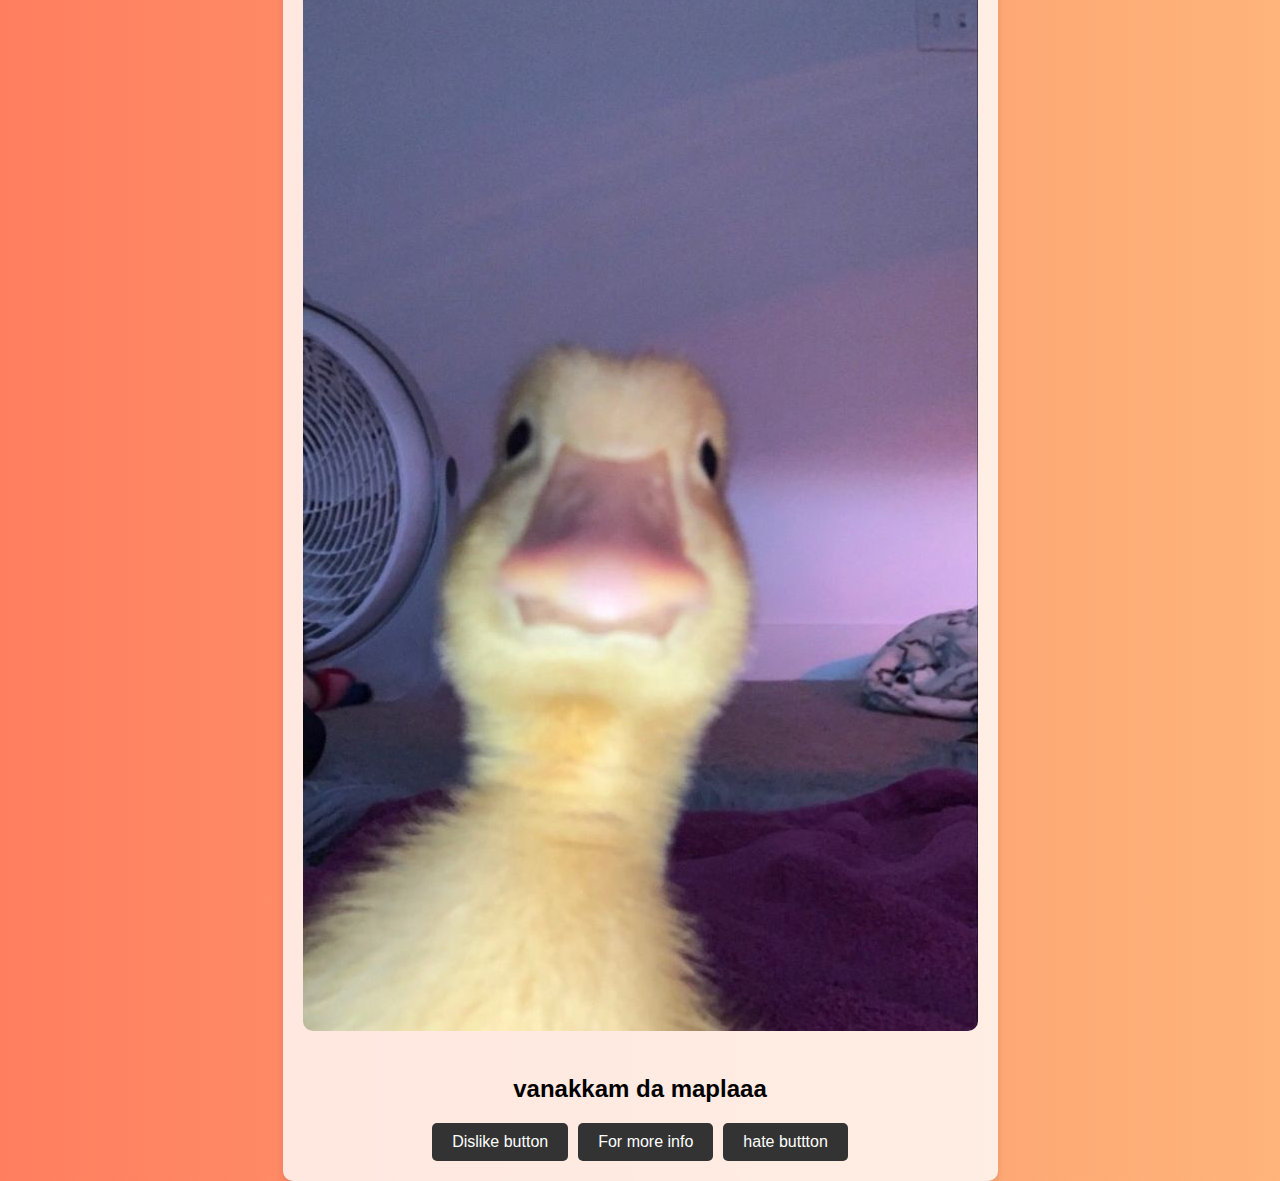
<file: index.html>
<!DOCTYPE html>
<html lang="en">
<head>
    <meta charset="UTF-8">
    <meta name="viewport" content="width=device-width, initial-scale=1.0">
    <title>Welcome Page</title>
    <link rel="stylesheet" href="styles.css">
</head>
<body>
    <div class="container">
        <h1 class="main-heading">Vanakkam Da Maplaa</h1>
		<div class="image-container">
        <img src="picture1.jpeg" alt="Welcome Image">
		<h2 class="image-heading">vanakkam da maplaaa</h2>
		</div>
        <div class="button-container">
            <a href="whyy bruhh.html" class="button">Dislike button</a>
            <a href="video2.html" class="button">For more info</a>
            <a href="video3.html" class="button">hate buttton</a>
        </div>
    </div>
</body>
</html>
</file>
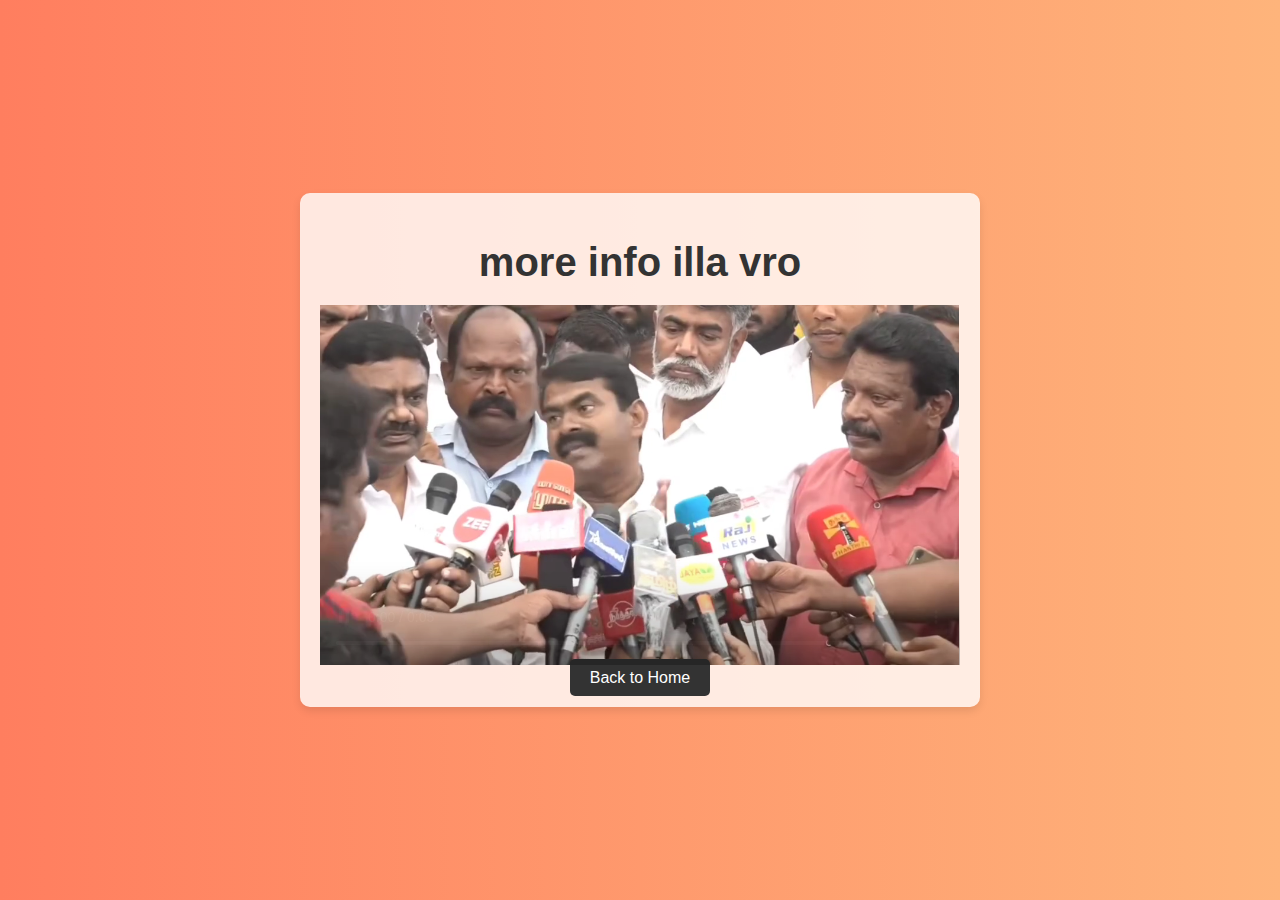
<file: video2.html>
<!DOCTYPE html>
<html lang="en">
<head>
    <meta charset="UTF-8">
    <meta name="viewport" content="width=device-width, initial-scale=1.0">
    <title>more info illa vro</title>
    <link rel="stylesheet" href="styles.css">
</head>
<body>
    <div class="container">
        <h1>more info illa vro</h1>
        <video width="640" height="360" controls autoplay muted>
            <source src="video2.mp4" type="video/mp4">
            Your browser does not support the video tag.
        </video>
        <br>
        <a href="index.html" class="button">Back to Home</a>
    </div>
</body>
</html>
</file>
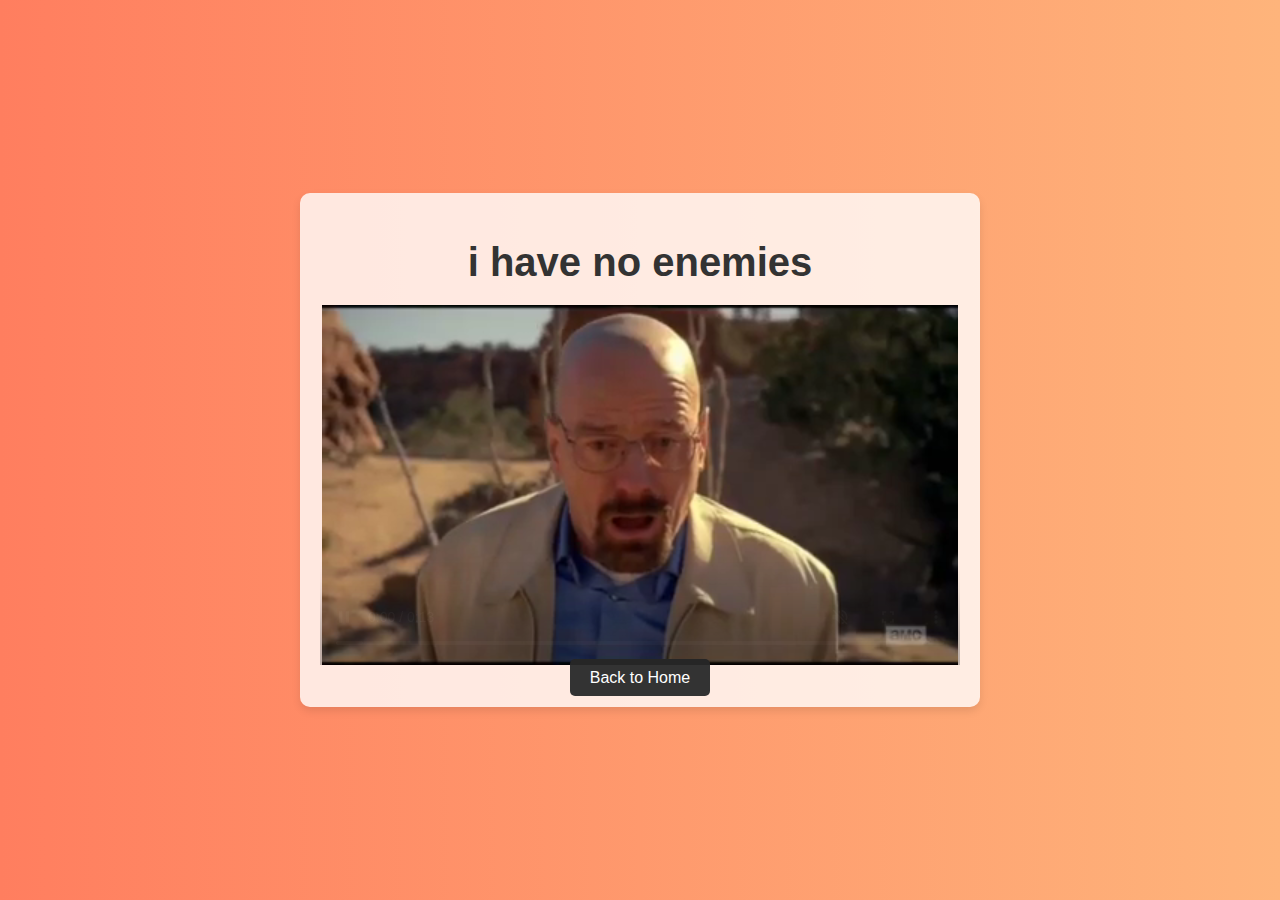
<file: video3.html>
<!DOCTYPE html>
<html lang="en">
<head>
    <meta charset="UTF-8">
    <meta name="viewport" content="width=device-width, initial-scale=1.0">
    <title>i have no enemies</title>
    <link rel="stylesheet" href="styles.css">
</head>
<body>
    <div class="container">
        <h1>i have no enemies</h1>
        <video width="640" height="360" controls autoplay muted>
            <source src="video3.mp4" type="video/mp4">
            Your browser does not support the video tag.
        </video>
        <br>
        <a href="index.html" class="button">Back to Home</a>
    </div>
</body>
</html>
</file>
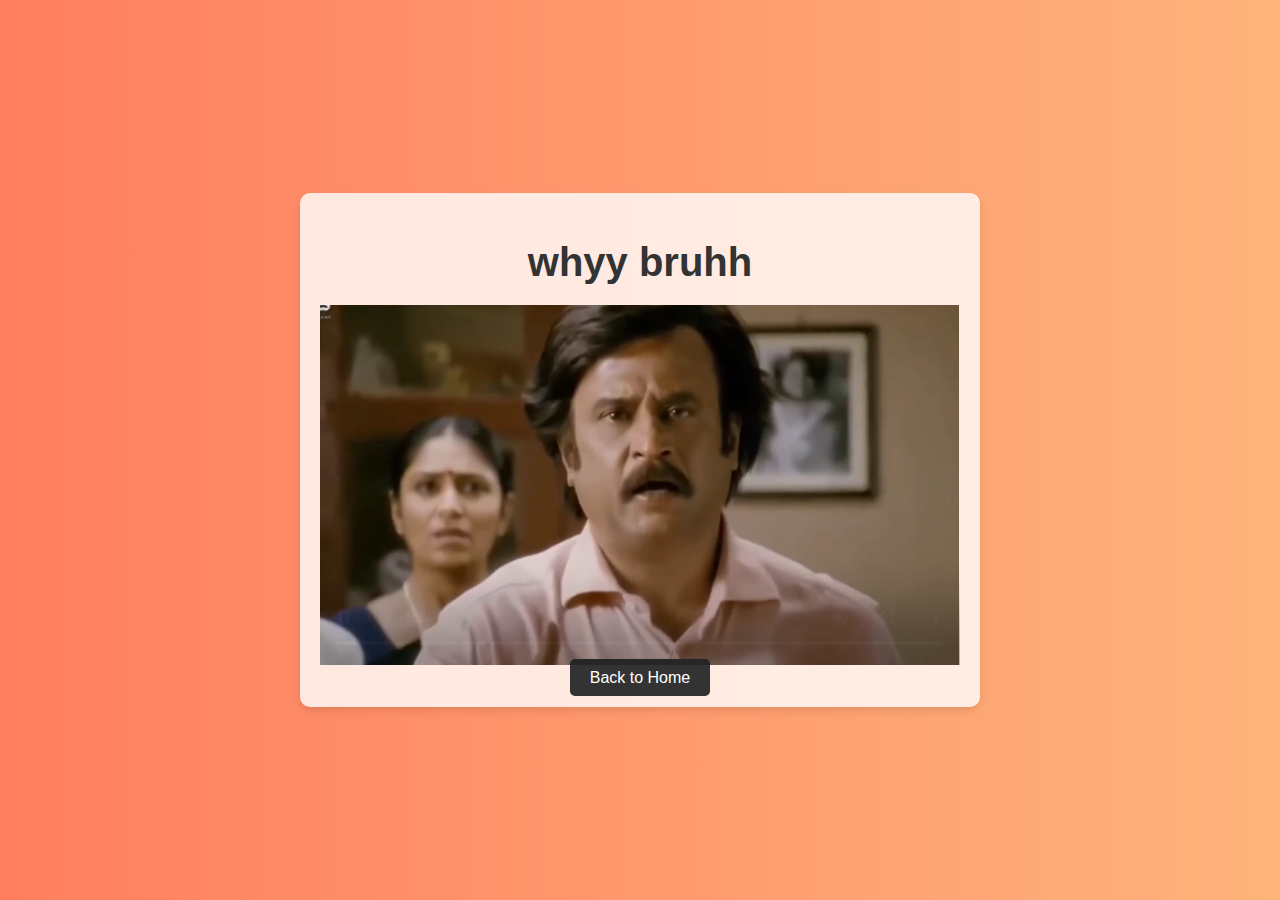
<file: whyy bruhh.html>
<!DOCTYPE html>
<html lang="en">
<head>
    <meta charset="UTF-8">
    <meta name="viewport" content="width=device-width, initial-scale=1.0">
    <title>whyy bruhh</title>
    <link rel="stylesheet" href="styles.css">
</head>
<body>
    <div class="container">
        <h1>whyy bruhh</h1>
        <video width="640" height="360" controls autoplay muted>
            <source src="whyy bruhh.mp4" type="video/mp4">
            Your browser does not support the video tag.
        </video>
        <br>
        <a href="index.html" class="button">Back to Home</a>
    </div>
</body>
</html>
</file>
<file: styles.css>
body {
    margin: 0;
    padding: 0;
    font-family: 'Arial', sans-serif;
    display: flex;
    justify-content: center;
    align-items: center;
    height: 100vh;
    background: linear-gradient(to right, #ff7e5f, #feb47b);
}

.container {
    text-align: center;
    background: rgba(255, 255, 255, 0.8);
    padding: 20px;
    border-radius: 10px;
    box-shadow: 0 4px 8px rgba(0, 0, 0, 0.1);
}

h1 {
    margin-bottom: 20px;
    font-size: 2.5em;
    color: #333;
}

img {
    max-width: 100%;
    height: auto;
    border-radius: 10px;
    margin-bottom: 20px;
}

.button-container {
    display: flex;
    justify-content: center;
    gap: 10px;
}

.button {
    background: #333;
    color: white;
    padding: 10px 20px;
    text-decoration: none;
    border-radius: 5px;
    transition: background 0.3s ease;
}

.button:hover {
    background: #555;
}
</file>
